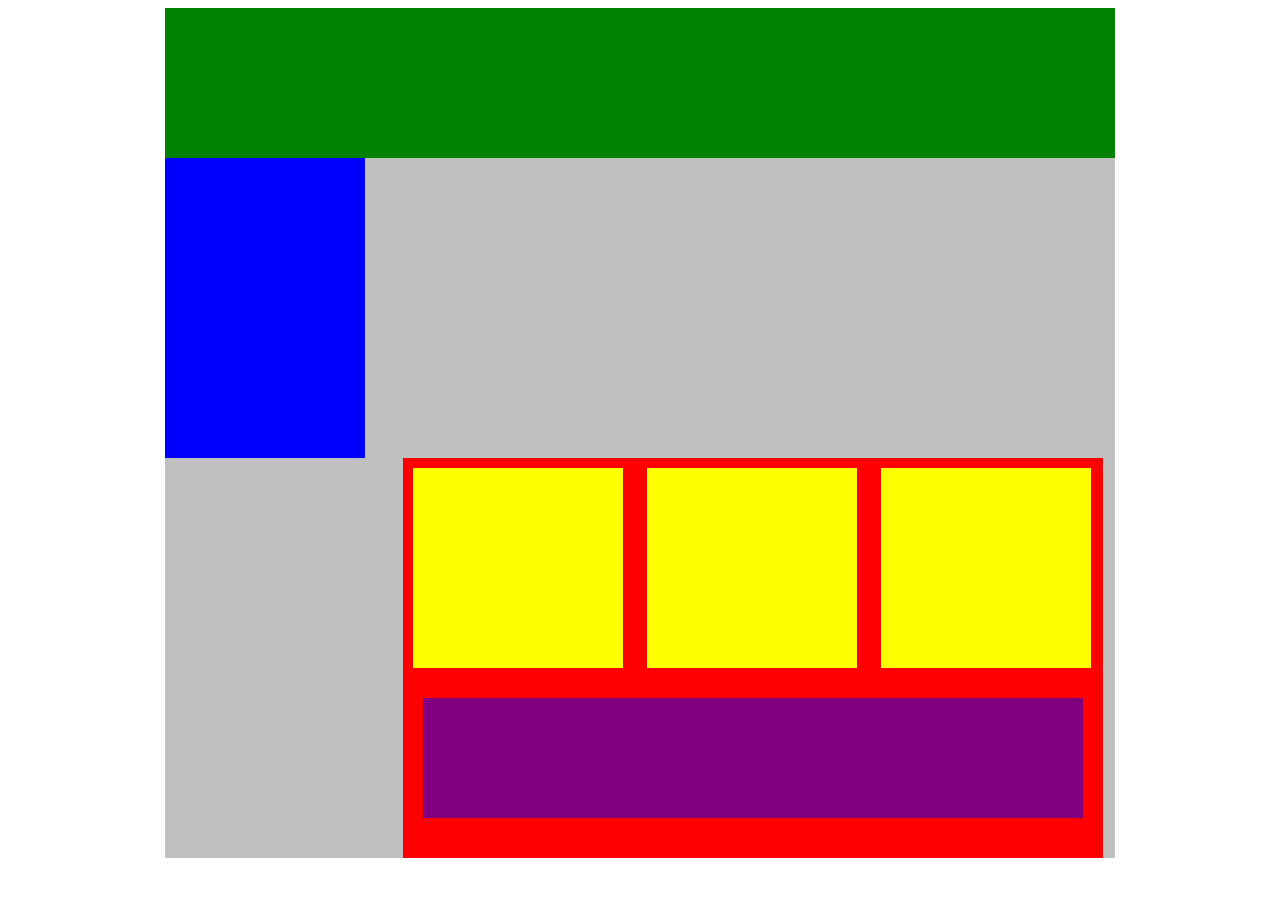
<file: blocks.html>
<!DOCTYPE html>
<html lang="en">
<head>
    <title>Position Practice</title>
    <link rel="stylesheet" type="text/css" href="blocks.css">
</head>
<body>
    <div class="container">
        <div class="top-nav"></div>
        <div class="side-nav"></div>
        <div class="main">
            <div class="sub-content"></div>
            <div class="sub-content"></div>
            <div class="sub-content"></div>
            <div id="advertisement"></div>
        </div>
    </div>
</body>
</html>
</file>
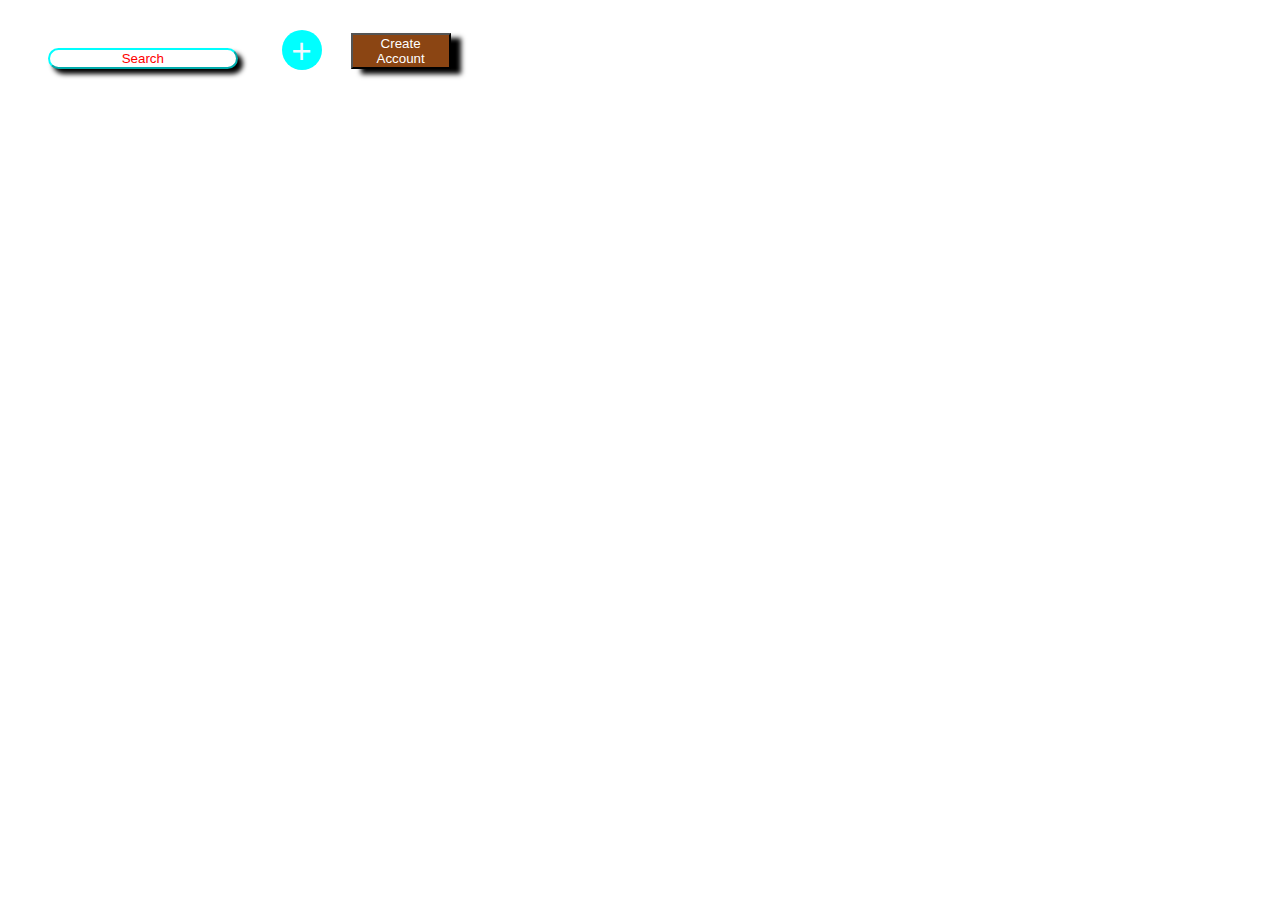
<file: btn.html>
<!DOCTYPE html>
<html lang="en">
<head>
  <meta charset="UTF-8">
  <meta http-equiv="X-UA-Compatible" content="IE=edge">
  <meta name="viewport" content="width=device-width, initial-scale=1.0">
  <link rel="stylesheet" href="btn.css" >
  <title>Document</title>
</head>
<body>
  <button class="btn">Search</button>

  <button class="btn2">+</button>

  <button class="btn3">Create Account</button>
</body>
</html>
</file>
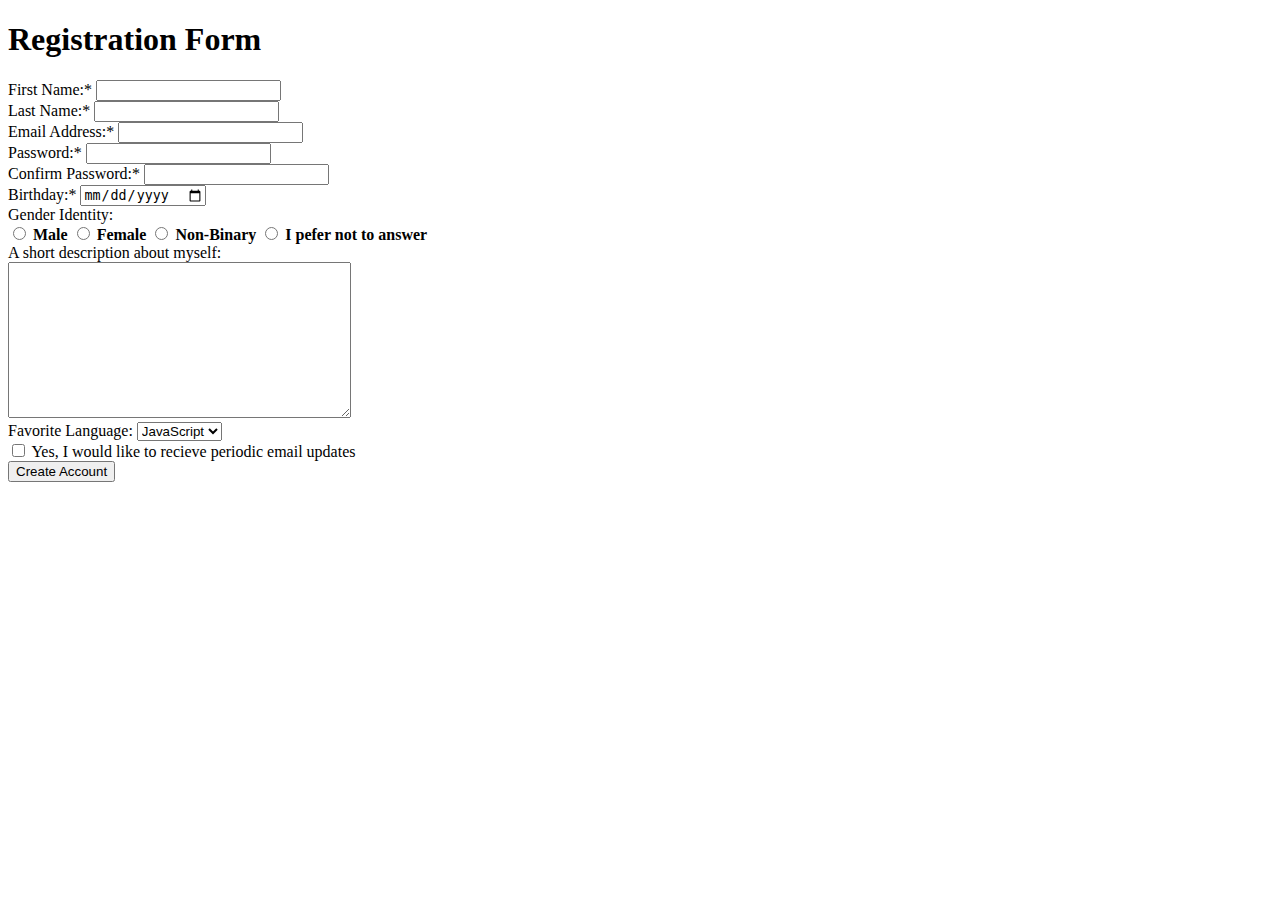
<file: form.html>
<!DOCTYPE html>
<html lang="en">
<head>
  <meta charset="UTF-8">
  <meta http-equiv="X-UA-Compatible" content="IE=edge">
  <meta name="viewport" content="width=device-width, initial-scale=1.0">
  <title>Registration Form</title>
</head>
<body>
  <div>
    <h1><strong>Registration Form</strong></h1>
  </div>

  <div>
    <label>First Name:* </label>
    <input type="text">
  </div>
  <div>
    <label>Last Name:* </label>
    <input type="text" >
  </div>
  <div>
    <label>Email Address:*  </label>
    <input type="text" >
  </div>
  <div>
    <label>Password:* </label>
    <input type="password" >
  </div>
  <div>
    <label>Confirm Password:* </label>
    <input type="password" >
  </div>
  <div>
    <label>Birthday:* </label>
    <input type="date" >
  </div>
  <div>
    <label>Gender Identity: </label>
  </div>
  <div>
    <input type="radio" >
    <label><strong>Male</strong></label>
    <input type="radio" >
    <label><strong>Female</strong></label>
    <input type="radio" >
    <label><strong>Non-Binary</strong></label>
    <input type="radio" >
    <label><strong>I pefer not to answer</strong></label>
  </div>

  <div>
    <label>A short description about myself:</label>
  </div>
  <textarea cols="40" rows="10" name="comment"></textarea>

  <div>
    <label>Favorite Language:</label>
    <select>
      <option>JavaScript</option>
      <option>Python</option>
      <option>Ruby</option>
      <option>Java</option>
    </select>
  </div>

  <div>
    <input type="checkbox">
    <label>Yes, I would like to recieve periodic email updates</label>
  </div>

  <div>
    <input type="submit" value="Create Account">
  </div>


</body>
</html>
</file>
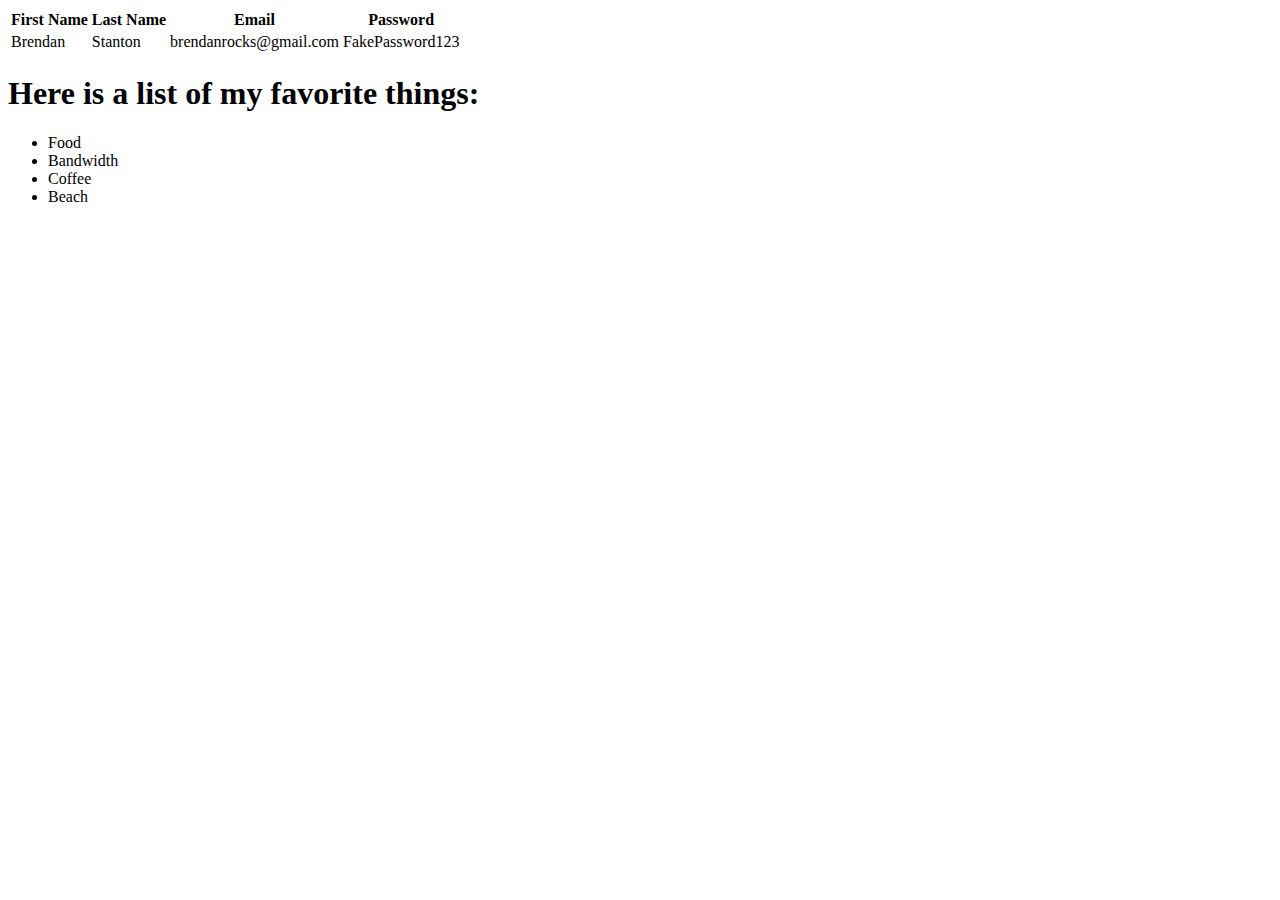
<file: indent2.html>
<!DOCTYPE html>
<html>

<head>
  <title>Basic II</title>
</head>

<body>
  <table>
    <thead>
      <tr>
        <th>First Name</th>
        <th>Last Name</th>
        <th>Email</th>
        <th>Password</th>
      </tr>
    </thead>
    <tbody>
      <tr>
        <td>Brendan</td>
        <td>Stanton</td>
        <td>brendanrocks@gmail.com</td>
        <td> FakePassword123 </td>
      </tr>
    </tbody>
  </table>

  <div>
    <h1>Here is a list of my favorite things:</h1>
    <ul>
      <li>Food</li>
      <li>Bandwidth</li>
      <li>Coffee</li>
      <li>Beach</li>
    </ul>
  </div>
</body>

</html>
</file>
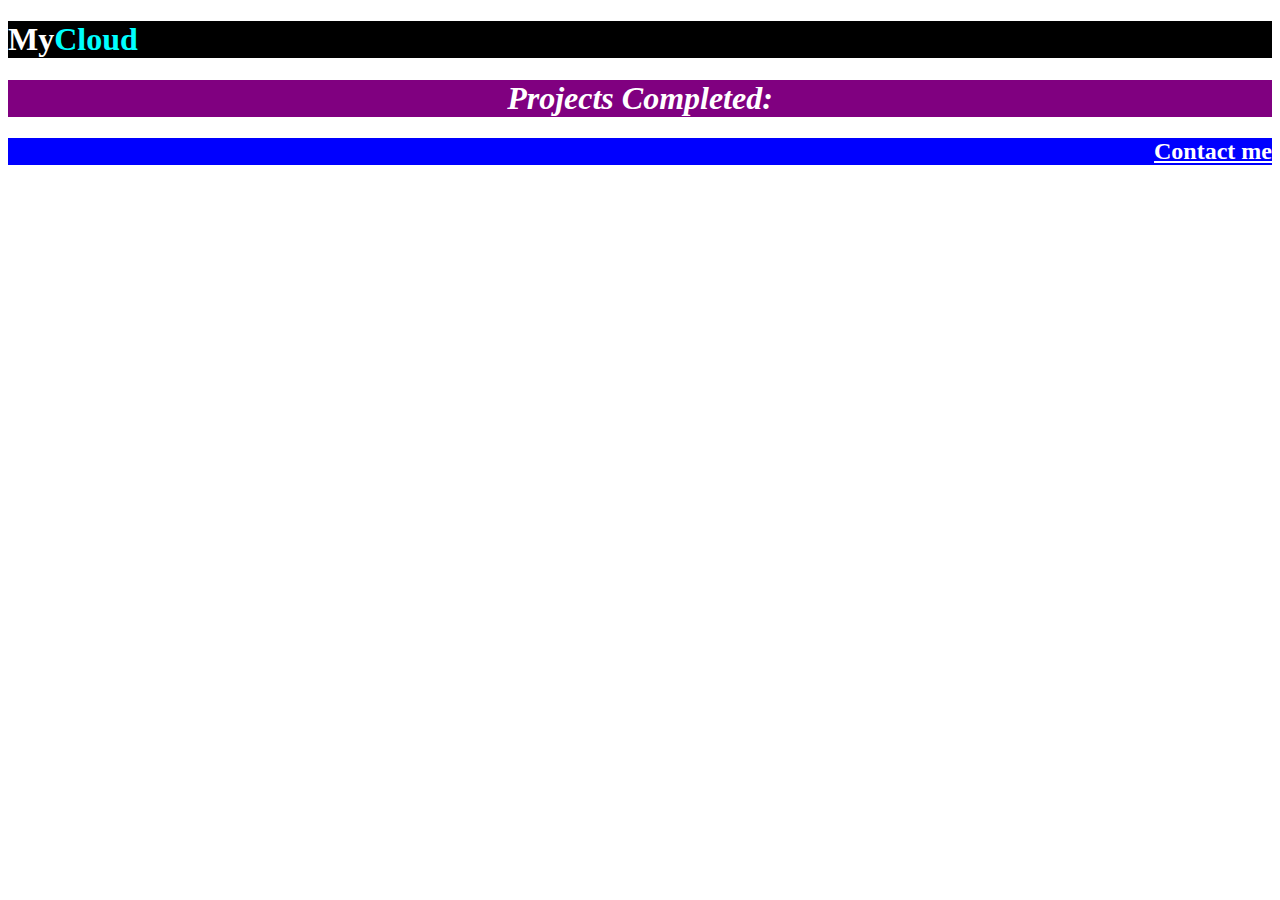
<file: text.html>
<!DOCTYPE html>
<html lang="en">
<head>
  <meta charset="UTF-8">
  <meta http-equiv="X-UA-Compatible" content="IE=edge">
  <meta name="viewport" content="width=device-width, initial-scale=1.0">
  <link rel="stylesheet" href="text.css" >
  <title>Document</title>
</head>
<body>
  <h1>My<span class="extra">Cloud</span></h1>
  <h1 class="projects"><i>Projects Completed: </i></h1>
  <h2>Contact me</h2>
 
</body>
</html>
</file>
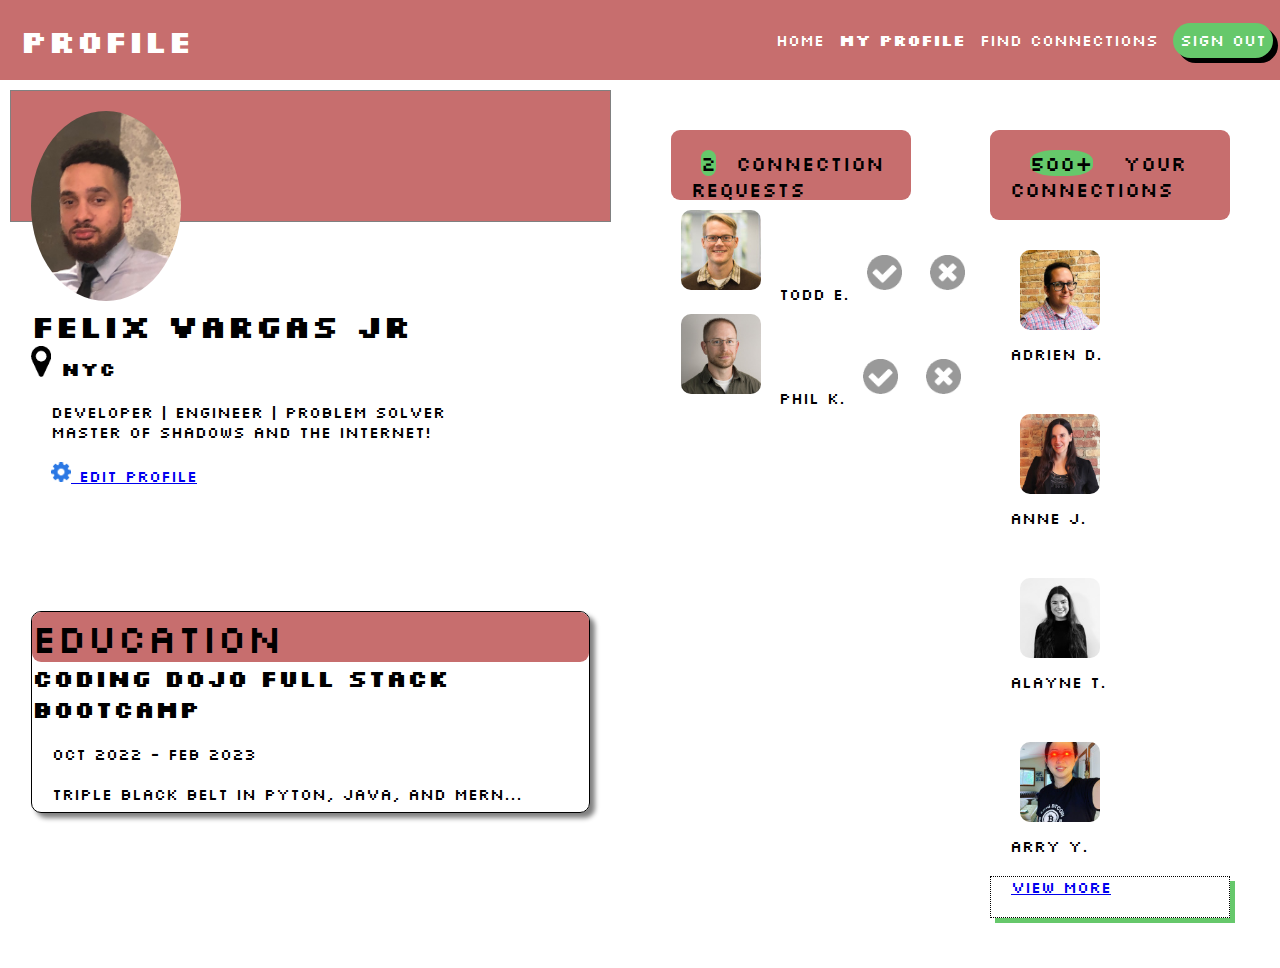
<file: profile.html/profile.html>
<!DOCTYPE html>
<html lang="en">
<head>
  <meta charset="UTF-8">
  <meta http-equiv="X-UA-Compatible" content="IE=edge">
  <meta name="viewport" content="width=device-width, initial-scale=1.0">
  <link rel="stylesheet" href="profile.css">
  <link href="https://fonts.googleapis.com/css2?family=Silkscreen&display=swap" rel="stylesheet">
  <title>Profile</title>
</head>
<body>

  <div class="nav">
    <h1 class="nav-title">Profile</h1>
    <ul class="nav-links">
        <li><a href="#">Home</a></li>
    	<li><a href="#" class="active"><b>My Profile</b></a></li>
    	<li><a href="#">Find Connections</a></li>
        <li><button class="btn">Sign Out</button></li>
    </ul>
</div>

<div class="container">
  <div class="row">
      <div class="col-2">
          <div class="user-card">
              <div class="card-header">
                  <img src="IMG_5474.JPG" alt="jane-medium-avatar" class="avatar-m">
              </div>
              <div class="card-body">
                  <h1>Felix Vargas Jr</h1>
                  <h3>
                      <img src="map-marker.png" alt="pin" class="icon-s"> 
                      NYC
                  </h3>
                  <p>Developer | Engineer | Problem Solver<br>
                  Master of shadows and the Internet!</p>
                  <p>
                      <a href="#">
                          <img src="gear.png" alt="gear" class="icon-s"> 
                          edit profile
                      </a>
                  </p>
              </div>
          </div>

          <div class="card">
              <div class="header">
                  Education
              </div>
              <div class="card-body">
                  <h2>Coding Dojo Full Stack Bootcamp</h2>
                  <p class="dates">Oct 2022 - Feb 2023</p>
                  <p>Triple Black Belt in Pyton, Java, and MERN...</p>
              </div>
          </div>

      </div>

      
      <div class="col">
          <div class="card2">
              <div class="header2">
                  <span class="connections">2</span>
                  Connection Requests
              </div>
              <div class="user-line">
                  <span class="start">
                      <img src="todd-s.jpg" alt="todd" class="avatar-s">
                      <span>Todd E.</span>
                  </span>
                  <span class="end">
                      <img src="accept-circle.png" alt="accept" class="avatar-s">
                      <img src="close-circle.png" alt="decline" class="avatar-s">
                  </span>
              </div>
              <div class="user-line">
                  <span class="start">
                      <img src="phil-s.jpg" alt="phil" class="avatar-s">
                      <span>Phil K.</span>
                  </span>
                  <span class="end">
                      <img src="accept-circle.png" alt="accept" class="avatar-s">
                      <img src="close-circle.png" alt="decline" class="avatar-s">
                  </span>
              </div>
          </div>
          <div class="card3">
              <div class="header3">
                <span class="connections">500+</span>
                Your Connections
              </div>
              <div class="user-line">
                  <span class="start">
                      <img src="adrien-s.jpg" alt="adrien" class="avatar-s">
                      <span>Adrien D.</span>
                  </span>
              </div>
              <div class="user-line">
                  <span class="start">
                      <img src="anne-s.jpg" alt="anne" class="avatar-s">
                      <span>Anne J.</span>
                  </span>
              </div>
              <div class="user-line">
                  <span class="start">
                      <img src="alayne-s.jpg" alt="alayne" class="avatar-s">
                      <span>Alayne T.</span>
                  </span>
              </div>
              <div class="user-line">
                  <span class="start">
                      <img src="arry-s.jpg" alt="arry" class="avatar-s">
                      <span>Arry Y.</span>
                  </span>
              </div>
              <div class="footer">
                  <a href="#">View More</a>
              </div>
          </div>
      </div>  
  </div>
</div>







  
  
   
    
  </body>
</html>
</file>
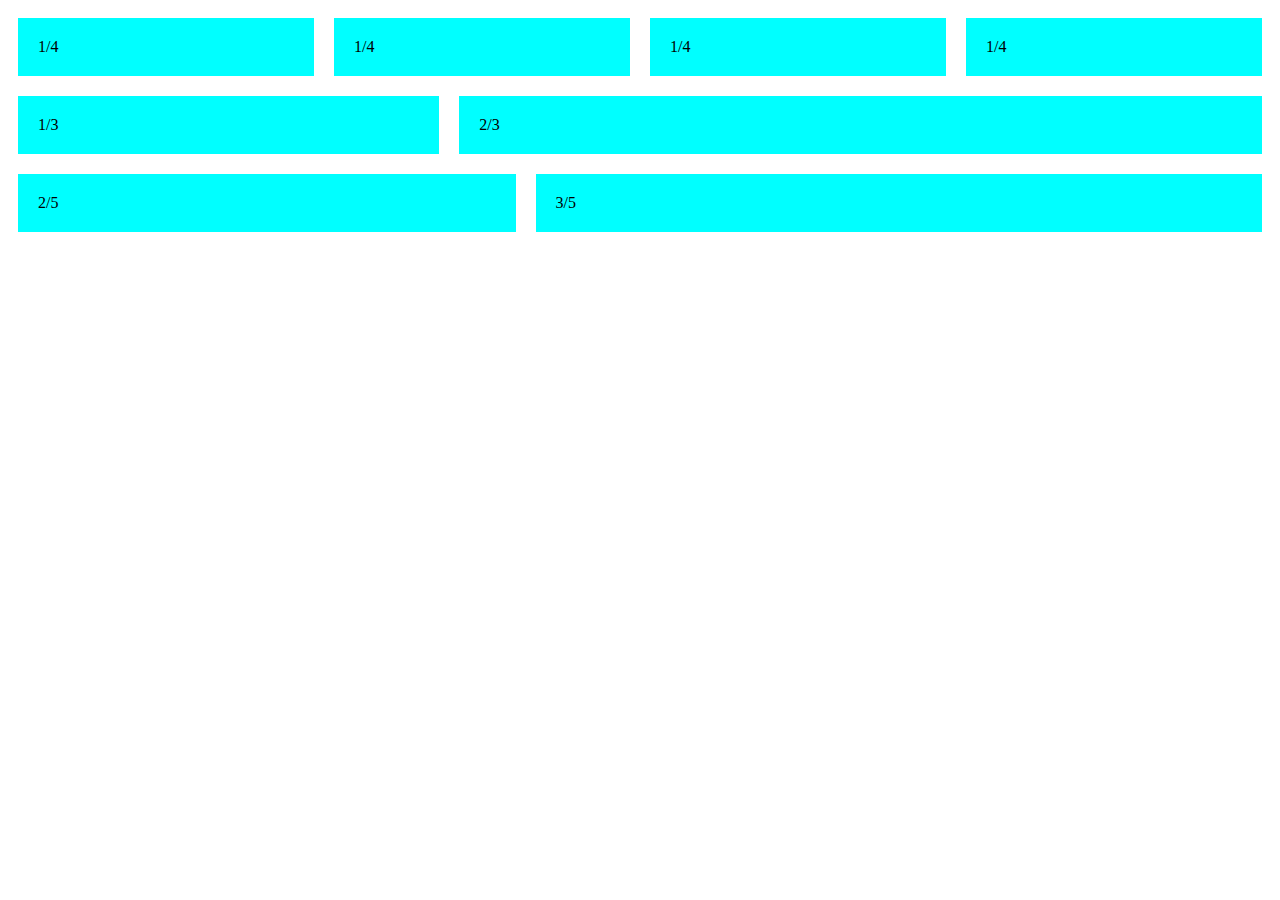
<file: Week1Day1/flex.html>
<!DOCTYPE html>
<html lang="en">
<head>
  <meta charset="UTF-8">
  <meta http-equiv="X-UA-Compatible" content="IE=edge">
  <meta name="viewport" content="width=device-width, initial-scale=1.0">
  <link rel="stylesheet" href="flex.css">
  <title>Flex</title>
</head>
<body>
  <div class="row">
    <div class="col">1/4</div>
    <div class="col">1/4</div>
    <div class="col">1/4</div>
    <div class="col">1/4</div>
</div>
<div class="row">
  <div class="col">1/3</div> 
  <div class="col-2">2/3</div>
</div>

<div class="row">
  <div class="col-2">2/5</div>
  <div class="col-3">3/5</div>
</div>


  
</body>
</html>
</file>
<file: blocks.css>
.container{
  width: 950px;
  background-color: silver;
  margin: 0px auto;
}
.top-nav {
  height: 150px;
  background-color: green;

}
.side-nav {
  height: 300px;
  width: 200px;
  background-color: blue;
}
.main {
  height: 400px;
  width: 700px;
  background-color: red;
  display: inline-block;
  margin-left: 25%;  
}
.sub-content {
  height: 200px;
  width: 210px;
  background-color: yellow;
  display: inline-block;
  margin: 10px;
  vertical-align: top;
}
#advertisement {
  height: 120px;
  width: 660px;
  background-color: purple;
  margin: 20px;
}
</file>
<file: btn.css>
.btn {
  color: red;
  background-color:white;
  width: 15%;
  border-radius: 20px;
  margin: 40px;
  box-shadow: 5px 5px 5px black ;
  border-color: #0ff;
}

.btn2 {
  background-color: #0ff;
  border-radius: 20px;
  width: 40px;
  height: 40px;
  font-size: 35px;
  color: aliceblue;
  border: none;
}

.btn3 {
  margin: 25px;
  width: 100px;
  background-color: saddlebrown;
  color: white;
  box-shadow: 10px 5px 5px black;
 
}
</file>
<file: text.css>
h1 {
  background-color: black;
  color: white;
}
.extra{
  color: aqua;
}
.projects{
  background-color: purple;
  text-align: center;
}
h2 {
  background-color: blue;
  text-align: right;
  color: white;
  text-decoration: underline;
}
</file>
<file: profile.html/profile.css>
* {
  margin: 0;
  padding: 0;
}

 body {
  font-family: 'Roboto', sans-serif;
} 

.nav {
  background-color: #c76e6e;
  color: #ffffff;
  height: 80px;
  width: inherit; 
  display: flex;
  align-items: center;
  justify-content: space-between;
  font-family: 'Silkscreen', cursive;
}

.nav-links {
  width: 40%;
  display: flex;
  align-items: center;
  list-style-type: none;
  justify-content: space-around;
}

.nav a {
  color: #ffffff;
  text-decoration: none;
}

.nav-title {
  margin-left: 20px;
}

.btn {
  height: 35px;
  width: 100px;
  background-color: #66c86b;
  color: #ffffff;
  border: none;
  border-radius: 20px;
  font-size: 16px;
  box-shadow: 5px 5px #000000;
  font-family: 'Silkscreen', cursive;
}

.row {
  display: flex;
}

.col {
  flex: 1;
 
  padding: 20px;
  margin: 30px;
}

.container{
  margin: 0 auto;
  display: flex;
}

.row {
 margin: 0 auto;
  width: 1500px;
}

.card-header img {
  width: 150px;
  border-radius: 50%;
}
.col-2 {
  flex: 1;
  background-color: #c76e6e;
  height: 90px;
  padding: 20px;
  margin: 10px;
 
  border: 1px solid grey;
}
.user-card {
  height: 500px;
  justify-content: center;
  margin: auto;
  
}
.card {
  border: 1px solid black;
  height: 200px;
  box-shadow: 5px 5px 5px grey;
  border-radius: 10px;

}
.header {
 background-color: #c76e6e;
 border-radius: 9px;
 height: 50px;
 font-size: 40px;
 font-family: 'Silkscreen', cursive;
}
.card-body {
  font-family:'Silkscreen', cursive;
}
.card-body img {
  width: 20px;
  justify-content: space-between;
}

.card-body p {
  justify-content: space-around;
  margin: 20px;
}

.col {
  display: flex;
  justify-content: space-between;
}

.card2 .header2, .header3 {
  background-color: #c76e6e;
  font-family: 'Silkscreen', cursive;
  border-radius: 9px;
 height: 30px;
 font-size: 20px;
 
 
}
.card2 .connections {
  margin: 10px;
  background-color: #66c86b;
  border-radius: 20px;
  
}
.user-line{
  font-family: 'Silkscreen', cursive;
}
.user-line .start img{
  width: 80px;
  border-radius: 20px;
}
.end {
  width: 60px;
}

 .end .avatar-s {
  width: 35px;
  justify-content: space-evenly;
  margin: 10px;
}
.header3{
  background-color: #c76e6e;
  height: 50px;
  padding: 20px;
  width: 200px;
}
.header3 > span {
  color: black;
  margin: 10px;
  background-color:#66c86b;
  border-radius: 40%;
  margin: 20px;
}
.card3 > .user-line {
  justify-content: space-between;
  width: 100px;
  padding: 20px;
  padding-right: 10px;
  align-items: center;
}

.footer {
  border: 1px dotted black;
  box-shadow: 5px 5px #66c86b;
  height: 40px;
}

.footer a {
  font-family: 'Silkscreen', cursive;
 padding: 20px;
 
}

 .start img {
  justify-content: space-between;
  width: 100px;
  padding: 10px;
  align-items: center;
}
.header2 {
  background-color: #c76e6e;
  height: 10px;
  padding: 20px;
  width: 200px;
  
}
</file>
<file: Week1Day1/flex.css>
.row {
  display: flex;
}

.col {
  flex:1;
  background-color: aqua;
  padding: 20px;
  margin: 10px;
}
.col-2 {
  flex: 2;
  background-color: aqua;
  padding: 20px;
  margin: 10px;
}

.col-3 {
  flex: 3;
  background-color: aqua;
  padding: 20px;
  margin: 10px;
}
</file>
